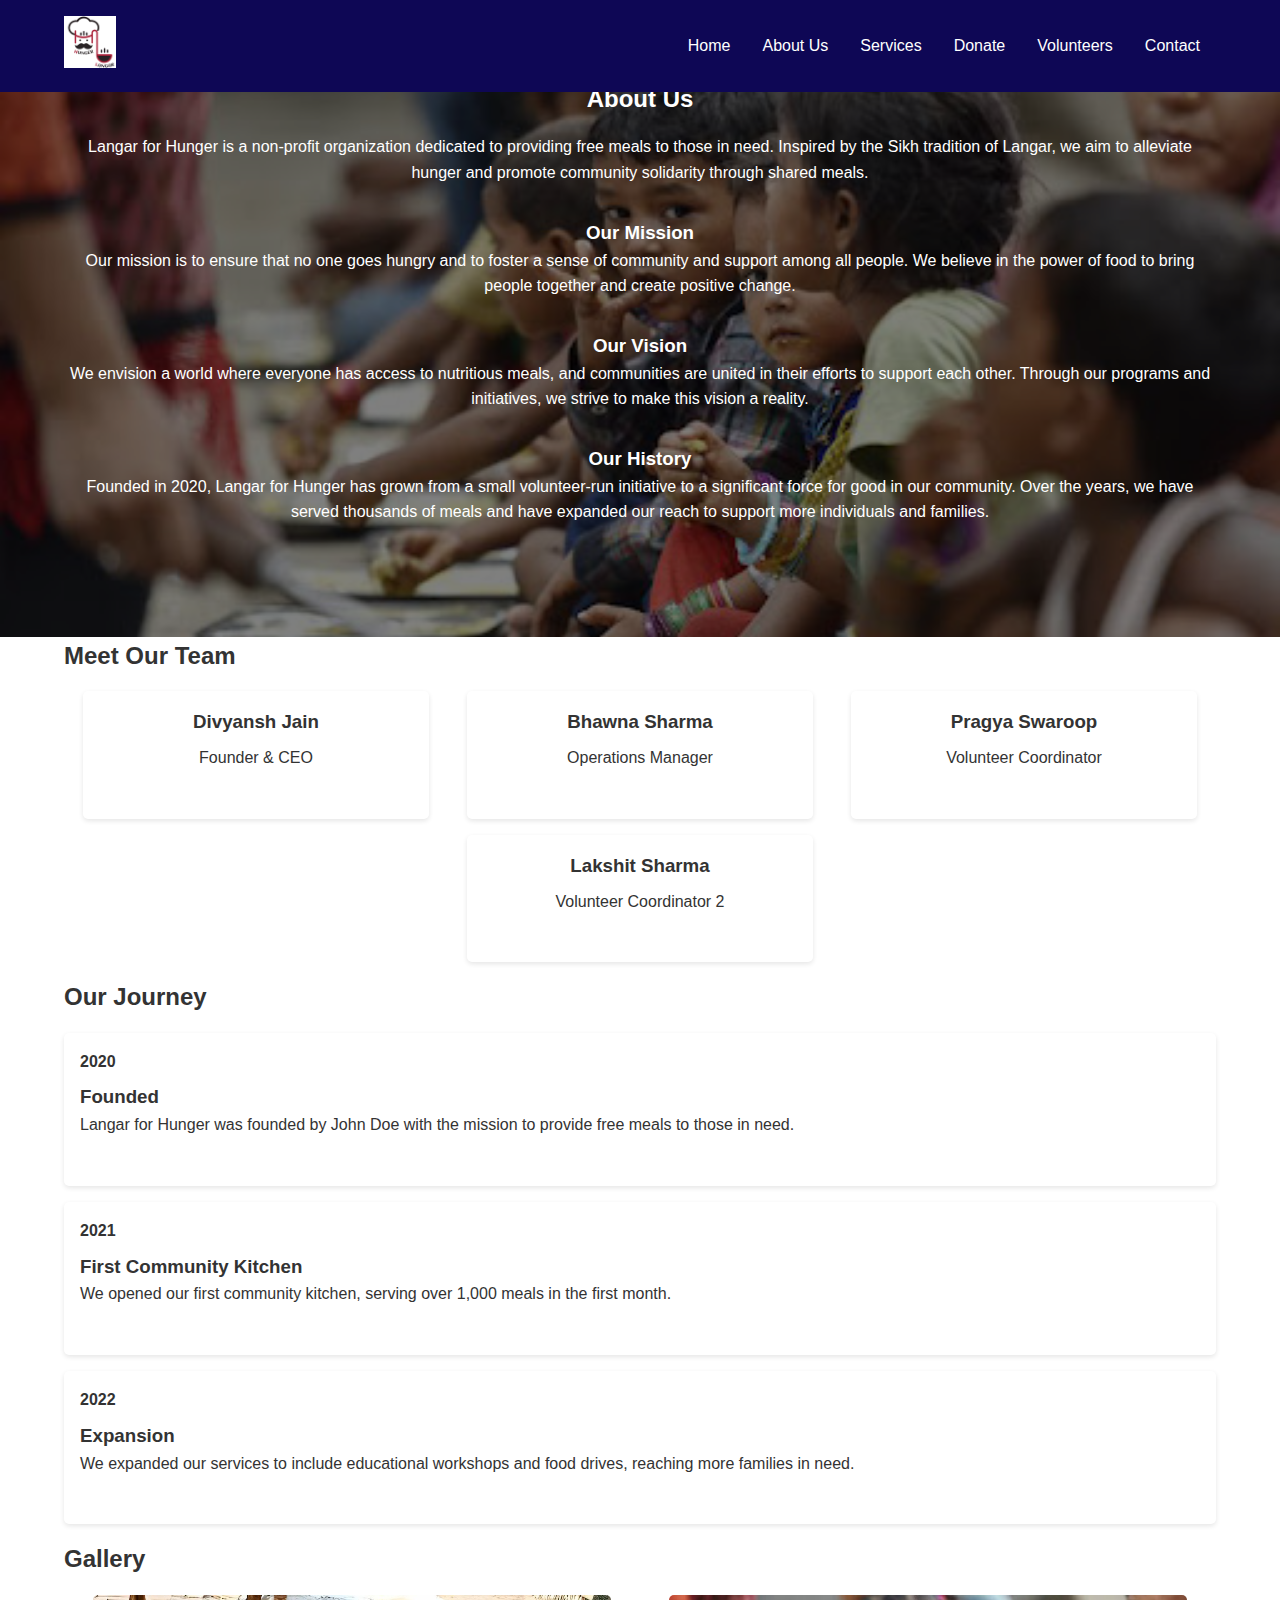
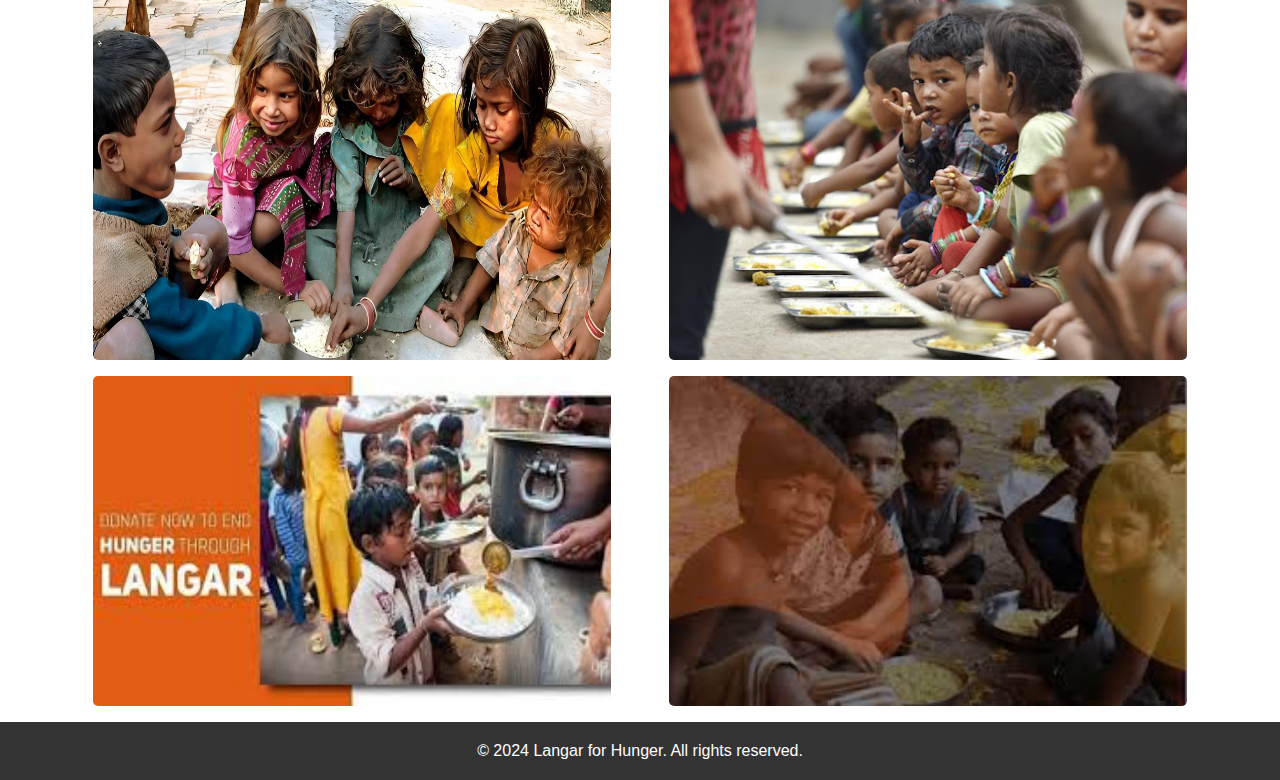
<file: about.html>
<!DOCTYPE html>
<html lang="en">
<head>
  <meta charset="UTF-8">
  <meta name="viewport" content="width=device-width, initial-scale=1.0">
  <title>About Us - Langar for Hunger</title>
  <link rel="stylesheet" href="styles.css">
  <script defer src="scripts.js"></script>
</head>
<body>
  <header>
    <nav>
      <div class="logo">
        <img src="images/logo.png" alt="Langar for Hunger Logo">
      </div>
      <ul class="nav-links">
        <li><a href="index.html">Home</a></li>
        <li><a href="about.html">About Us</a></li>
        <li><a href="services.html">Services</a></li>
        <li><a href="donate.html">Donate</a></li>
        <li><a href="volunteers.html">Volunteers</a></li>
        <li><a href="contact.html">Contact</a></li>
      </ul>
      <div class="burger">
        <div class="line1"></div>
        <div class="line2"></div>
        <div class="line3"></div>
      </div>
    </nav>
  </header>

  <section id="about" class="page-section" style="background-image: url('images/donation.png');">
    <div class="overlay"></div>
    <div class="container">
      <h2>About Us</h2>
      <p>Langar for Hunger is a non-profit organization dedicated to providing free meals to those in need. Inspired by the Sikh tradition of Langar, we aim to alleviate hunger and promote community solidarity through shared meals.</p>
      <h3>Our Mission</h3>
      <p>Our mission is to ensure that no one goes hungry and to foster a sense of community and support among all people. We believe in the power of food to bring people together and create positive change.</p>
      <h3>Our Vision</h3>
      <p>We envision a world where everyone has access to nutritious meals, and communities are united in their efforts to support each other. Through our programs and initiatives, we strive to make this vision a reality.</p>
      <h3>Our History</h3>
      <p>Founded in 2020, Langar for Hunger has grown from a small volunteer-run initiative to a significant force for good in our community. Over the years, we have served thousands of meals and have expanded our reach to support more individuals and families.</p>
    </div>
  </section>

  <section id="team" class="content-section">
    <div class="container">
      <h2>Meet Our Team</h2>
      <div class="team-members">
        <div class="team-member">
          <h3>Divyansh Jain</h3>
          <p>Founder & CEO</p>
        </div>
        <div class="team-member"> 
          <h3>Bhawna Sharma</h3>
          <p>Operations Manager</p>
        </div>
        <div class="team-member">
           <h3>Pragya Swaroop</h3>
          <p>Volunteer Coordinator</p>
        </div>
        <div class="team-member">
            <h3>Lakshit Sharma</h3>
            <p>Volunteer Coordinator 2 </p>
          </div>
      </div>
    </div>
  </section>

  <section id="timeline" class="content-section">
    <div class="container">
      <h2>Our Journey</h2>
      <div class="timeline">
        <div class="timeline-item">
          <div class="timeline-date">2020</div>
          <div class="timeline-content">
            <h3>Founded</h3>
            <p>Langar for Hunger was founded by John Doe with the mission to provide free meals to those in need.</p>
          </div>
        </div>
        <div class="timeline-item">
          <div class="timeline-date">2021</div>
          <div class="timeline-content">
            <h3>First Community Kitchen</h3>
            <p>We opened our first community kitchen, serving over 1,000 meals in the first month.</p>
          </div>
        </div>
        <div class="timeline-item">
          <div class="timeline-date">2022</div>
          <div class="timeline-content">
            <h3>Expansion</h3>
            <p>We expanded our services to include educational workshops and food drives, reaching more families in need.</p>
          </div>
        </div>
      </div>
    </div>
  </section>

  <section id="gallery" class="content-section">
    <div class="container">
      <h2>Gallery</h2>
      <div class="gallery-images">
        <img src="images/pic1.png" alt="Gallery Image 1">
        <img src="images/pic2.png" alt="Gallery Image 2">
        <img src="images/pic3.png" alt="Gallery Image 3">
        <img src="images/pic4.png" alt="Gallery Image 4">
      </div>
    </div>
  </section>

  <footer>
    <p>&copy; 2024 Langar for Hunger. All rights reserved.</p>
  </footer>
</body>
</html>
</file>
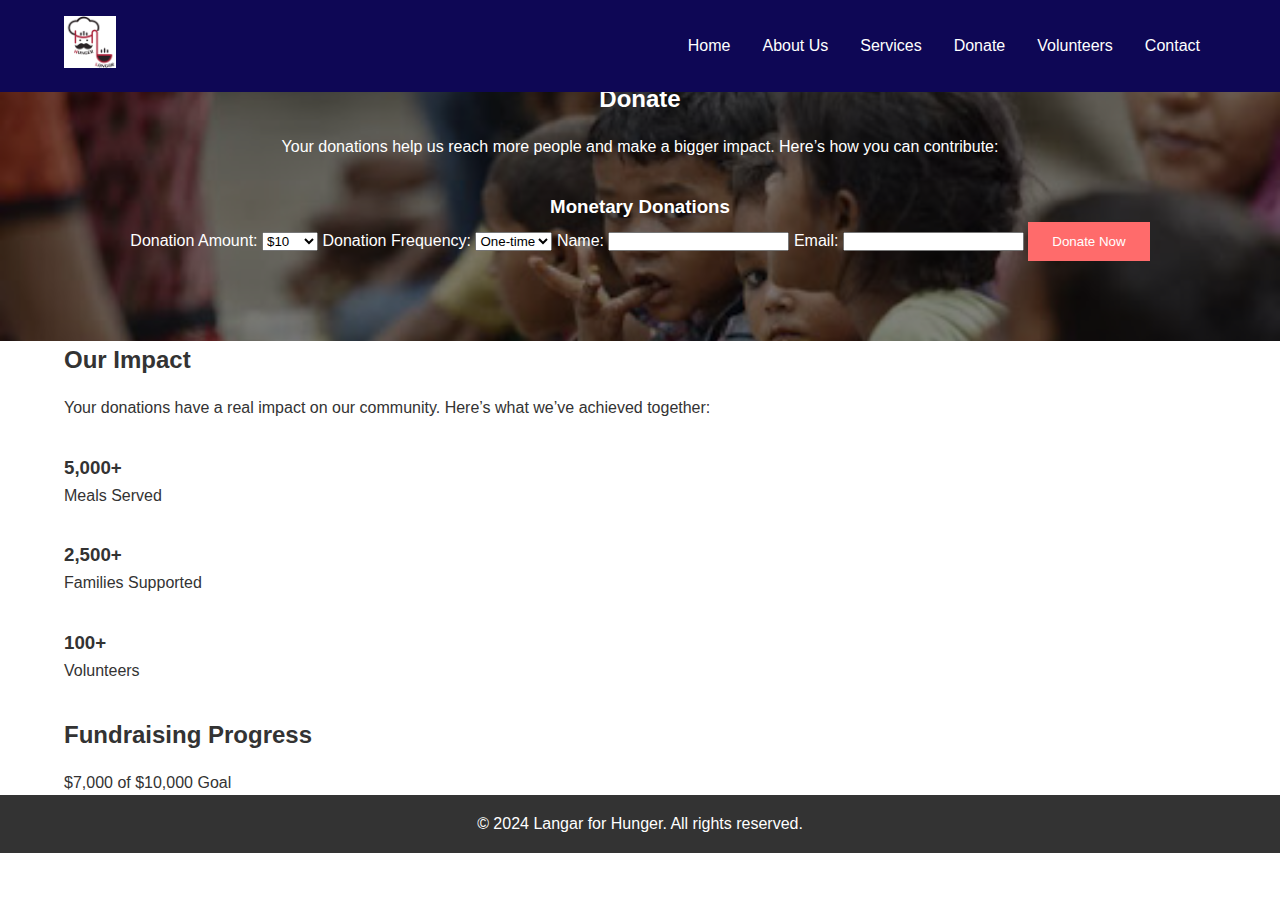
<file: donate.html>
<!DOCTYPE html>
<html lang="en">
<head>
  <meta charset="UTF-8">
  <meta name="viewport" content="width=device-width, initial-scale=1.0">
  <title>Donate - Langar for Hunger</title>
  <link rel="stylesheet" href="styles.css">
</head>
<body>
  <header>
    <nav>
      <div class="logo">
        <img src="images/logo.png" alt="Langar for Hunger Logo">
      </div>
      <ul class="nav-links">
        <li><a href="index.html">Home</a></li>
        <li><a href="about.html">About Us</a></li>
        <li><a href="services.html">Services</a></li>
        <li><a href="donate.html">Donate</a></li>
        <li><a href="volunteers.html">Volunteers</a></li>
        <li><a href="contact.html">Contact</a></li>
      </ul>
      <div class="burger">
        <div class="line1"></div>
        <div class="line2"></div>
        <div class="line3"></div>
      </div>
    </nav>
  </header>

  <section id="donate" class="page-section" style="background-image: url('images/donation.png');">
    <div class="overlay"></div>
    <div class="container">
      <h2>Donate</h2>
      <p>Your donations help us reach more people and make a bigger impact. Here’s how you can contribute:</p>
      <h3>Monetary Donations</h3>
      <form action="submit_donation.php" method="post" class="donation-form">
        <label for="amount">Donation Amount:</label>
        <select id="amount" name="amount" required>
          <option value="10">$10</option>
          <option value="25">$25</option>
          <option value="50">$50</option>
          <option value="100">$100</option>
          <option value="other">Other</option>
        </select>
        <div id="custom-amount" style="display: none;">
          <label for="custom-amount-input">Enter Amount:</label>
          <input type="number" id="custom-amount-input" name="custom_amount" min="1">
        </div>
        <label for="frequency">Donation Frequency:</label>
        <select id="frequency" name="frequency" required>
          <option value="one-time">One-time</option>
          <option value="monthly">Monthly</option>
        </select>
        <label for="name">Name:</label>
        <input type="text" id="name" name="name" required>
        <label for="email">Email:</label>
        <input type="email" id="email" name="email" required>
        <button type="submit" class="btn">Donate Now</button>
      </form>
    </div>
  </section>

  <section id="impact" class="content-section">
    <div class="container">
      <h2>Our Impact</h2>
      <p>Your donations have a real impact on our community. Here’s what we’ve achieved together:</p>
      <div class="impact-stats">
        <div class="stat">
          <h3>5,000+</h3>
          <p>Meals Served</p>
        </div>
        <div class="stat">
          <h3>2,500+</h3>
          <p>Families Supported</p>
        </div>
        <div class="stat">
          <h3>100+</h3>
          <p>Volunteers</p>
        </div>
      </div>
    </div>
  </section>

  <section id="progress" class="content-section">
    <div class="container">
      <h2>Fundraising Progress</h2>
      <div class="progress-bar">
        <div class="progress" style="width: 70%;">$7,000 of $10,000 Goal</div>
      </div>
    </div>
  </section>

  <footer>
    <p>&copy; 2024 Langar for Hunger. All rights reserved.</p>
  </footer>

  <script>
    document.getElementById('amount').addEventListener('change', function () {
      if (this.value === 'other') {
        document.getElementById('custom-amount').style.display = 'block';
      } else {
        document.getElementById('custom-amount').style.display = 'none';
      }
    });
  </script>
</body>
</html>
</file>
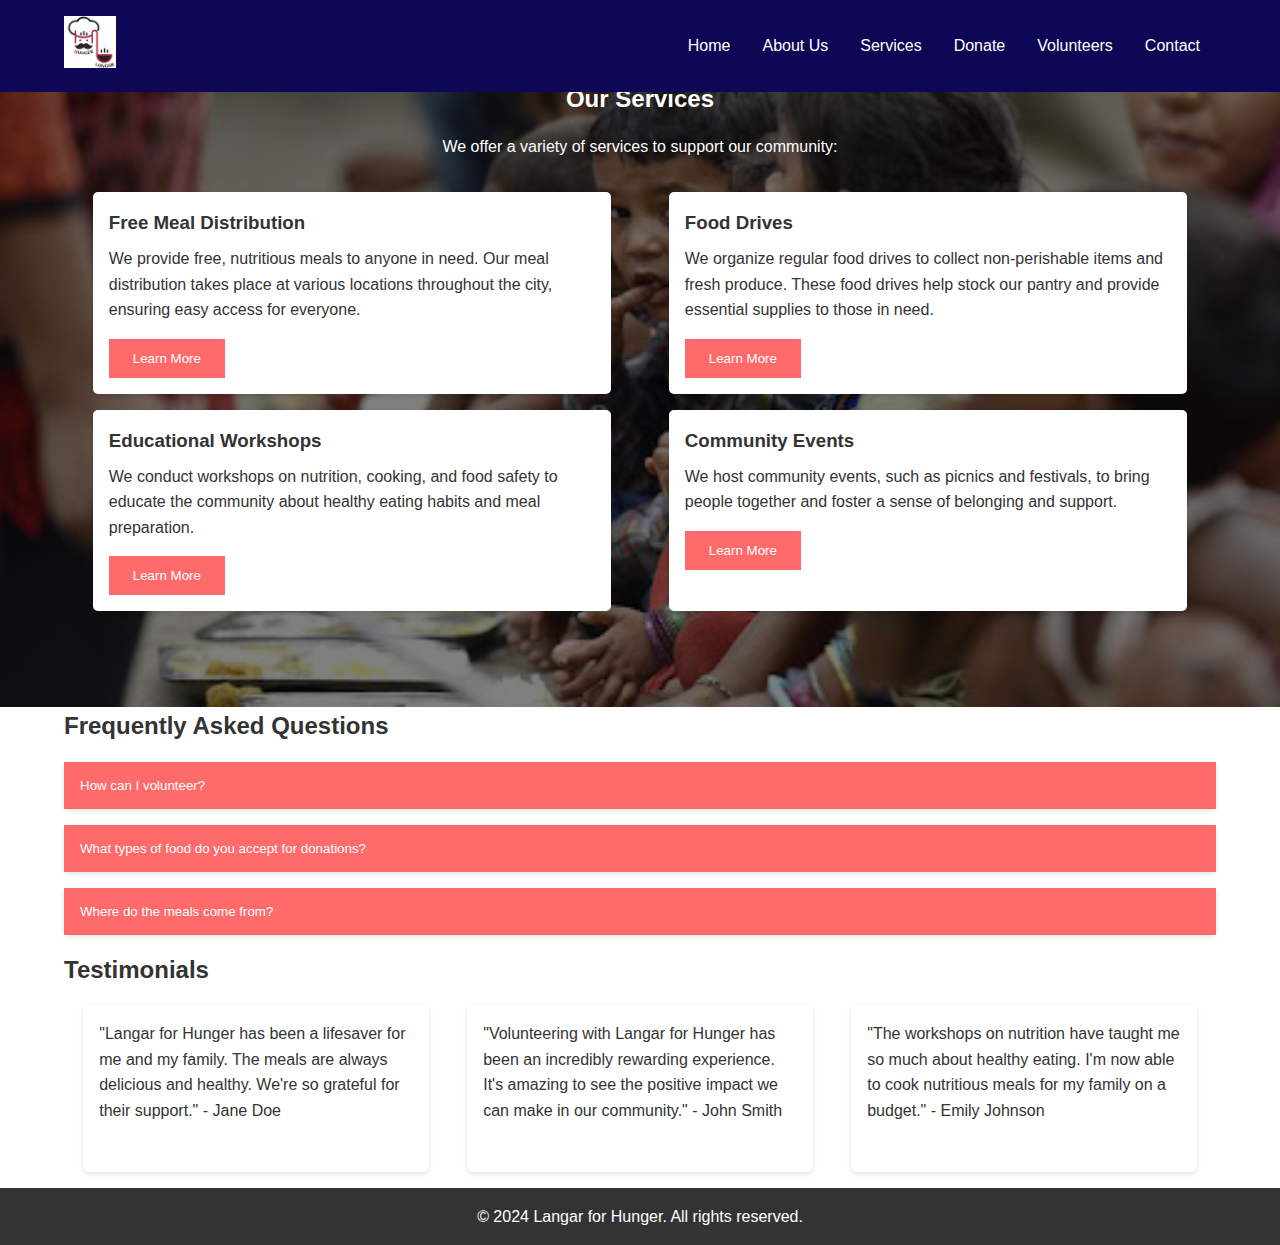
<file: services.html>
<!DOCTYPE html>
<html lang="en">
<head>
  <meta charset="UTF-8">
  <meta name="viewport" content="width=device-width, initial-scale=1.0">
  <title>Services - Langar for Hunger</title>
  <link rel="stylesheet" href="styles.css">
</head>
<body>
  <header>
    <nav>
      <div class="logo">
        <img src="images/logo.png" alt="Langar for Hunger Logo">
      </div>
      <ul class="nav-links">
        <li><a href="index.html">Home</a></li>
        <li><a href="about.html">About Us</a></li>
        <li><a href="services.html">Services</a></li>
        <li><a href="donate.html">Donate</a></li>
        <li><a href="volunteers.html">Volunteers</a></li>
        <li><a href="contact.html">Contact</a></li>
      </ul>
      <div class="burger">
        <div class="line1"></div>
        <div class="line2"></div>
        <div class="line3"></div>
      </div>
    </nav>
  </header>

  <section id="services" class="page-section" style="background-image: url('images/donation.png');">
    <div class="overlay"></div>
    <div class="container">
      <h2>Our Services</h2>
      <p>We offer a variety of services to support our community:</p>

      <div class="service-details">
        <div class="service-item">
          <h3>Free Meal Distribution</h3>
          <p>We provide free, nutritious meals to anyone in need. Our meal distribution takes place at various locations throughout the city, ensuring easy access for everyone.</p>
          <button class="btn learn-more" data-service="meal-distribution">Learn More</button>
          <div class="service-info" id="meal-distribution">
            <p>Our free meal distribution service operates every day from 12 PM to 3 PM at our main center. We also have mobile distribution units that visit different neighborhoods twice a week.</p>
          </div>
        </div>

        <div class="service-item">
          <h3>Food Drives</h3>
          <p>We organize regular food drives to collect non-perishable items and fresh produce. These food drives help stock our pantry and provide essential supplies to those in need.</p>
          <button class="btn learn-more" data-service="food-drives">Learn More</button>
          <div class="service-info" id="food-drives">
            <p>Join us for our monthly food drives. We partner with local supermarkets and community centers to collect donations. Volunteers are always welcome to help with sorting and distributing the collected items.</p>
          </div>
        </div>

        <div class="service-item">
          <h3>Educational Workshops</h3>
          <p>We conduct workshops on nutrition, cooking, and food safety to educate the community about healthy eating habits and meal preparation.</p>
          <button class="btn learn-more" data-service="workshops">Learn More</button>
          <div class="service-info" id="workshops">
            <p>Our workshops cover a range of topics, from basic cooking skills to advanced nutrition advice. Sessions are held every Saturday at 10 AM and are open to all community members.</p>
          </div>
        </div>

        <div class="service-item">
          <h3>Community Events</h3>
          <p>We host community events, such as picnics and festivals, to bring people together and foster a sense of belonging and support.</p>
          <button class="btn learn-more" data-service="community-events">Learn More</button>
          <div class="service-info" id="community-events">
            <p>Our community events are designed to be fun and engaging for all ages. Check our events calendar for upcoming activities and join us in celebrating community spirit.</p>
          </div>
        </div>
      </div>
    </div>
  </section>

  <section id="faqs" class="content-section">
    <div class="container">
      <h2>Frequently Asked Questions</h2>
      <div class="accordion">
        <div class="accordion-item">
          <button class="accordion-button">How can I volunteer?</button>
          <div class="accordion-content">
            <p>You can volunteer by filling out our online application form or visiting our center. We offer various volunteering opportunities, and we provide training to all our volunteers.</p>
          </div>
        </div>
        <div class="accordion-item">
          <button class="accordion-button">What types of food do you accept for donations?</button>
          <div class="accordion-content">
            <p>We accept non-perishable food items such as canned goods, pasta, rice, and dried beans. We also accept fresh produce and other perishable items during our food drives.</p>
          </div>
        </div>
        <div class="accordion-item">
          <button class="accordion-button">Where do the meals come from?</button>
          <div class="accordion-content">
            <p>Our meals are prepared by a team of dedicated volunteers and staff in our kitchen. We use fresh, locally sourced ingredients to ensure that every meal is nutritious and delicious.</p>
          </div>
        </div>
      </div>
    </div>
  </section>

  <section id="testimonials" class="content-section">
    <div class="container">
      <h2>Testimonials</h2>
      <div class="testimonials">
        <div class="testimonial">
          <p>"Langar for Hunger has been a lifesaver for me and my family. The meals are always delicious and healthy. We're so grateful for their support." - Jane Doe</p>
        </div>
        <div class="testimonial">
          <p>"Volunteering with Langar for Hunger has been an incredibly rewarding experience. It's amazing to see the positive impact we can make in our community." - John Smith</p>
        </div>
        <div class="testimonial">
          <p>"The workshops on nutrition have taught me so much about healthy eating. I'm now able to cook nutritious meals for my family on a budget." - Emily Johnson</p>
        </div>
      </div>
    </div>
  </section>

  <footer>
    <p>&copy; 2024 Langar for Hunger. All rights reserved.</p>
  </footer>
</body>
</html>
</file>
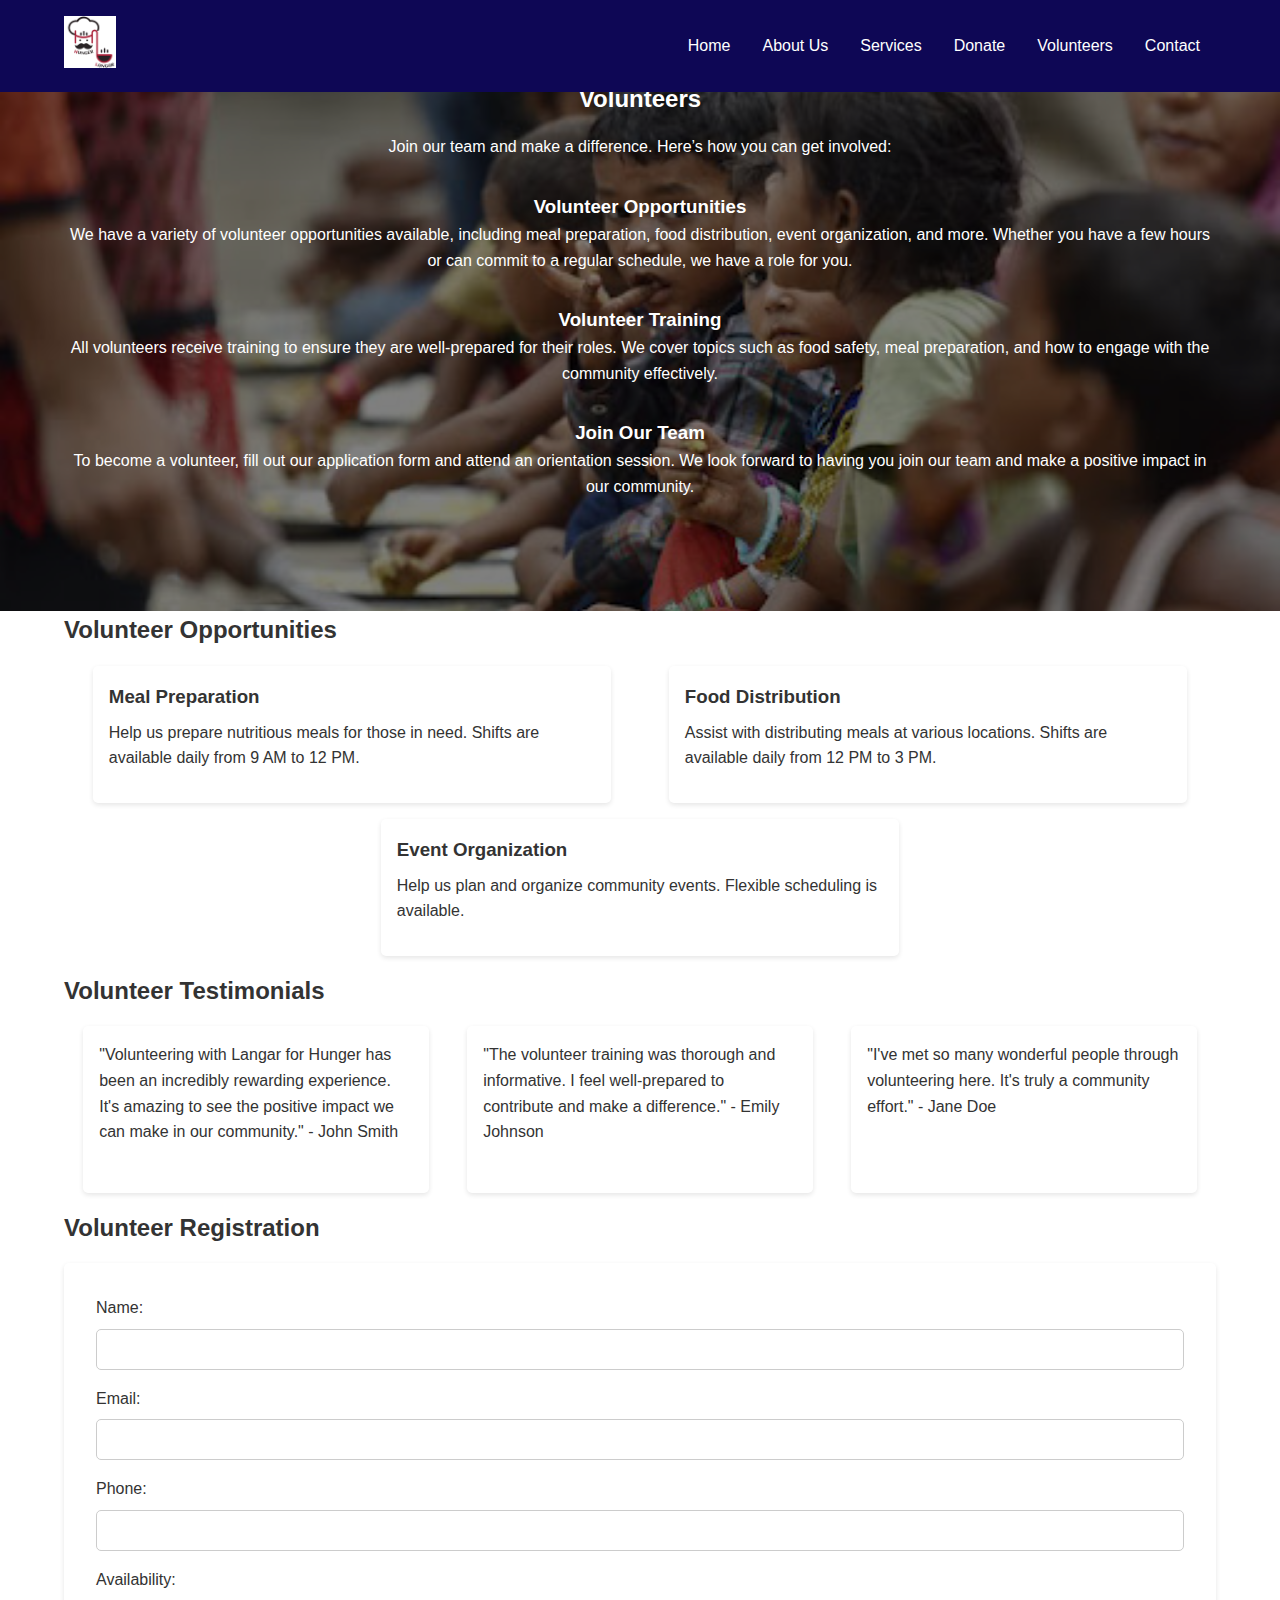
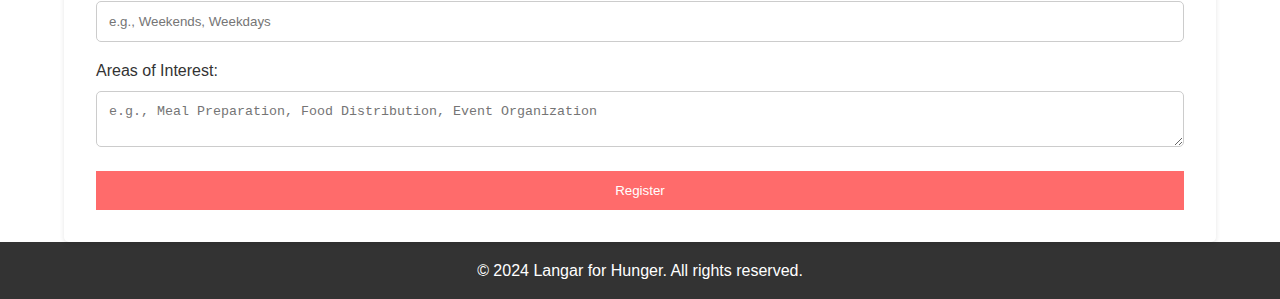
<file: volunteers.html>
<!DOCTYPE html>
<html lang="en">
<head>
  <meta charset="UTF-8">
  <meta name="viewport" content="width=device-width, initial-scale=1.0">
  <title>Volunteers - Langar for Hunger</title>
  <link rel="stylesheet" href="styles.css">
  <script defer src="scripts.js"></script>
</head>
<body>
  <header>
    <nav>
      <div class="logo">
        <img src="images/logo.png" alt="Langar for Hunger Logo">
      </div>
      <ul class="nav-links">
        <li><a href="index.html">Home</a></li>
        <li><a href="about.html">About Us</a></li>
        <li><a href="services.html">Services</a></li>
        <li><a href="donate.html">Donate</a></li>
        <li><a href="volunteers.html">Volunteers</a></li>
        <li><a href="contact.html">Contact</a></li>
      </ul>
      <div class="burger">
        <div class="line1"></div>
        <div class="line2"></div>
        <div class="line3"></div>
      </div>
    </nav>
  </header>

  <section id="volunteers" class="page-section" style="background-image: url('images/donation.png');">
    <div class="overlay"></div>
    <div class="container">
      <h2>Volunteers</h2>
      <p>Join our team and make a difference. Here’s how you can get involved:</p>
      <h3>Volunteer Opportunities</h3>
      <p>We have a variety of volunteer opportunities available, including meal preparation, food distribution, event organization, and more. Whether you have a few hours or can commit to a regular schedule, we have a role for you.</p>
      <h3>Volunteer Training</h3>
      <p>All volunteers receive training to ensure they are well-prepared for their roles. We cover topics such as food safety, meal preparation, and how to engage with the community effectively.</p>
      <h3>Join Our Team</h3>
      <p>To become a volunteer, fill out our application form and attend an orientation session. We look forward to having you join our team and make a positive impact in our community.</p>
    </div>
  </section>

  <section id="volunteer-opportunities" class="content-section">
    <div class="container">
      <h2>Volunteer Opportunities</h2>
      <div class="opportunities">
        <div class="opportunity">
          <h3>Meal Preparation</h3>
          <p>Help us prepare nutritious meals for those in need. Shifts are available daily from 9 AM to 12 PM.</p>
        </div>
        <div class="opportunity">
          <h3>Food Distribution</h3>
          <p>Assist with distributing meals at various locations. Shifts are available daily from 12 PM to 3 PM.</p>
        </div>
        <div class="opportunity">
          <h3>Event Organization</h3>
          <p>Help us plan and organize community events. Flexible scheduling is available.</p>
        </div>
      </div>
    </div>
  </section>

  <section id="volunteer-testimonials" class="content-section">
    <div class="container">
      <h2>Volunteer Testimonials</h2>
      <div class="testimonials">
        <div class="testimonial">
          <p>"Volunteering with Langar for Hunger has been an incredibly rewarding experience. It's amazing to see the positive impact we can make in our community." - John Smith</p>
        </div>
        <div class="testimonial">
          <p>"The volunteer training was thorough and informative. I feel well-prepared to contribute and make a difference." - Emily Johnson</p>
        </div>
        <div class="testimonial">
          <p>"I've met so many wonderful people through volunteering here. It's truly a community effort." - Jane Doe</p>
        </div>
      </div>
    </div>
  </section>

  <section id="volunteer-form" class="content-section">
    <div class="container">
      <h2>Volunteer Registration</h2>
      <form action="submit_volunteer.php" method="post" class="volunteer-form">
        <label for="name">Name:</label>
        <input type="text" id="name" name="name" required>
        <label for="email">Email:</label>
        <input type="email" id="email" name="email" required>
        <label for="phone">Phone:</label>
        <input type="tel" id="phone" name="phone" required>
        <label for="availability">Availability:</label>
        <input type="text" id="availability" name="availability" placeholder="e.g., Weekends, Weekdays">
        <label for="interests">Areas of Interest:</label>
        <textarea id="interests" name="interests" placeholder="e.g., Meal Preparation, Food Distribution, Event Organization"></textarea>
        <button type="submit" class="btn">Register</button>
      </form>
    </div>
  </section>

  <footer>
    <p>&copy; 2024 Langar for Hunger. All rights reserved.</p>
  </footer>
</body>
</html>
</file>
<file: styles.css>
/* Basic reset */
* {
  margin: 0;
  padding: 0;
  box-sizing: border-box;
}

/* Body styling */
body {
  font-family: 'Arial', sans-serif;
  line-height: 1.6;
  color: #333;
  scroll-behavior: smooth;
}

/* Header styling */
header {
  background: #0e0755;
  color: #fff;
  padding: 1rem 0;
  position: fixed;
  width: 100%;
  top: 0;
  z-index: 1000;
}

nav {
  display: flex;
  justify-content: space-between;
  align-items: center;
  width: 90%;
  margin: auto;
}

.nav-links {
  list-style: none;
  display: flex;
}

.nav-links li {
  margin: 0 1rem;
}

.nav-links a {
  color: #fff;
  text-decoration: none;
  font-size: 1rem;
}

.burger {
  display: none;
  cursor: pointer;
}

.burger div {
  width: 25px;
  height: 3px;
  background: #fff;
  margin: 5px;
  transition: all 0.3s ease;
}

/* Logo styling */
.logo img {
  width: 52px;
}

/* Hero Section */
.hero-section {
  background-size: cover;
  height: 100vh;
  display: flex;
  justify-content: center;
  align-items: center;
  text-align: center;
  color: #fff;
  position: relative;
}

.hero-section .overlay {
  position: absolute;
  top: 0;
  left: 0;
  width: 100%;
  height: 100%;
  background: rgba(0, 0, 0, 0.5);
}

.hero-content {
  position: relative;
  z-index: 1;
  max-width: 600px;
}

.hero-section .btn {
  margin-top: 1rem;
  padding: 0.75rem 1.5rem;
  background: #ff6b6b;
  color: #fff;
  border: none;
  cursor: pointer;
  transition: background 0.3s ease;
}

.hero-section .btn:hover {
  background: #ff4c4c;
}

/* Page sections */
.page-section {
  background-size: cover;
  padding: 5rem 0;
  text-align: center;
  color: #fff;
  position: relative;
}

.page-section .overlay {
  position: absolute;
  top: 0;
  left: 0;
  width: 100%;
  height: 100%;
  background: rgba(0, 0, 0, 0.5);
}

.container {
  position: relative;
  z-index: 1;
  width: 90%;
  margin: auto;
}

.container h2 {
  margin-bottom: 1rem;
}

.container p {
  margin-bottom: 2rem;
}

.container .btn {
  padding: 0.75rem 1.5rem;
  background: #ff6b6b;
  color: #fff;
  border: none;
  cursor: pointer;
  transition: background 0.3s ease;
}

.container .btn:hover {
  background: #ff4c4c;
}

/* Services section styling */
.service-details {
  display: flex;
  flex-wrap: wrap;
  justify-content: space-around;
}

.service-item {
  background: #fff;
  color: #333;
  padding: 1rem;
  border-radius: 5px;
  box-shadow: 0 2px 5px rgba(0, 0, 0, 0.1);
  margin-bottom: 1rem;
  width: 45%;
  text-align: left;
}

.service-item h3 {
  margin-bottom: 0.5rem;
}

.service-item p {
  margin-bottom: 1rem;
}

.service-info {
  display: none;
  margin-top: 1rem;
  background: #f9f9f9;
  padding: 1rem;
  border-radius: 5px;
}

/* Accordion styling */
.accordion {
  width: 100%;
}

.accordion-item {
  background: #fff;
  border-radius: 5px;
  margin-bottom: 1rem;
  box-shadow: 0 2px 5px rgba(0, 0, 0, 0.1);
}

.accordion-button {
  background: #ff6b6b;
  color: #fff;
  padding: 1rem;
  width: 100%;
  text-align: left;
  border: none;
  cursor: pointer;
  transition: background 0.3s ease;
}

.accordion-button:hover {
  background: #ff4c4c;
}

.accordion-content {
  display: none;
  padding: 1rem;
  background: #f9f9f9;
  border-radius: 0 0 5px 5px;
}

/* Testimonials section styling */
.testimonials {
  display: flex;
  flex-wrap: wrap;
  justify-content: space-around;
}

.testimonial {
  background: #fff;
  color: #333;
  padding: 1rem;
  border-radius: 5px;
  box-shadow: 0 2px 5px rgba(0, 0, 0, 0.1);
  margin-bottom: 1rem;
  width: 30%;
  text-align: left;
}

/* Map styling */
#map {
  width: 100%;
  height: 400px;
  margin-top: 2rem;
}

/* Footer styling */
footer {
  background: #333;
  color: #fff;
  text-align: center;
  padding: 1rem 0;
  position: relative;
  bottom: 0;
  width: 100%;
}

/* News section styling */
.news-item {
  background: #fff;
  color: #333;
  padding: 1rem;
  border-radius: 5px;
  box-shadow: 0 2px 5px rgba(0, 0, 0, 0.1);
  margin-bottom: 1rem;
  text-align: left;
}

.news-item h3 {
  margin-bottom: 0.5rem;
}

/* Newsletter section styling */
.newsletter-form {
  background: #fff;
  padding: 2rem;
  border-radius: 5px;
  box-shadow: 0 2px 5px rgba(0, 0, 0, 0.1);
  color: #333;
}

.newsletter-form label {
  display: block;
  margin-bottom: 0.5rem;
}

.newsletter-form input {
  width: 100%;
  padding: 0.75rem;
  margin-bottom: 1rem;
  border: 1px solid #ccc;
  border-radius: 5px;
}

.newsletter-form button {
  width: 100%;
  padding: 0.75rem;
  background: #ff6b6b;
  color: #fff;
  border: none;
  cursor: pointer;
  transition: background 0.3s ease;
}

.newsletter-form button:hover {
  background: #ff4c4c;
}

/* Social media links styling */
.social-media {
  display: flex;
  justify-content: center;
  margin-bottom: 1rem;
}

.social-media a {
  margin: 0 0.5rem;
}

.social-media img {
  width: 40px;
}

/* Team section styling */
.team-members {
  display: flex;
  justify-content: space-around;
  flex-wrap: wrap;
}

.team-member {
  background: #fff;
  color: #333;
  padding: 1rem;
  border-radius: 5px;
  box-shadow: 0 2px 5px rgba(0, 0, 0, 0.1);
  text-align: center;
  width: 30%;
  margin-bottom: 1rem;
}

.team-member img {
  width: 100px;
  height: 100px;
  border-radius: 50%;
  margin-bottom: 1rem;
}

.team-member h3 {
  margin-bottom: 0.5rem;
}

/* Timeline section styling */
.timeline {
  position: relative;
}

.timeline-item {
  background: #fff;
  color: #333;
  padding: 1rem;
  border-radius: 5px;
  box-shadow: 0 2px 5px rgba(0, 0, 0, 0.1);
  margin-bottom: 1rem;
}

.timeline-date {
  font-weight: bold;
  margin-bottom: 0.5rem;
}

/* Gallery section styling */
.gallery-images {
  display: flex;
  flex-wrap: wrap;
  justify-content: space-around;
}

.gallery-images img {
  width: 45%;
  margin-bottom: 1rem;
  border-radius: 5px;
}

/* Opportunities section styling */
.opportunities {
  display: flex;
  flex-wrap: wrap;
  justify-content: space-around;
}

.opportunity {
  background: #fff;
  color: #333;
  padding: 1rem;
  border-radius: 5px;
  box-shadow: 0 2px 5px rgba(0, 0, 0, 0.1);
  margin-bottom: 1rem;
  width: 45%;
  text-align: left;
}

.opportunity h3 {
  margin-bottom: 0.5rem;
}

.opportunity p {
  margin-bottom: 1rem;
}

/* Volunteer form styling */
.volunteer-form {
  background: #fff;
  padding: 2rem;
  border-radius: 5px;
  box-shadow: 0 2px 5px rgba(0, 0, 0, 0.1);
  color: #333;
}

.volunteer-form label {
  display: block;
  margin-bottom: 0.5rem;
}

.volunteer-form input,
.volunteer-form textarea {
  width: 100%;
  padding: 0.75rem;
  margin-bottom: 1rem;
  border: 1px solid #ccc;
  border-radius: 5px;
}

.volunteer-form button {
  width: 100%;
  padding: 0.75rem;
  background: #ff6b6b;
  color: #fff;
  border: none;
  cursor: pointer;
  transition: background 0.3s ease;
}

.volunteer-form button:hover {
  background: #ff4c4c;
}

/* Media Queries */
@media (max-width: 768px) {
  .nav-links {
    display: none;
    flex-direction: column;
    width: 100%;
    text-align: center;
  }

  .nav-links li {
    margin: 1rem 0;
  }

  .burger {
    display: block;
  }

  .nav-active {
    display: flex;
  }

  .burger.toggle .line1 {
    transform: rotate(-45deg) translate(-5px, 6px);
  }

  .burger.toggle .line2 {
    opacity: 0;
  }

  .burger.toggle .line3 {
    transform: rotate(45deg) translate(-5px, -6px);
  }

  .service-item,
  .opportunity,
  .testimonial {
    width: 100%;
  }

  .team-member,
  .gallery-images img {
    width: 100%;
  }
}
</file>
